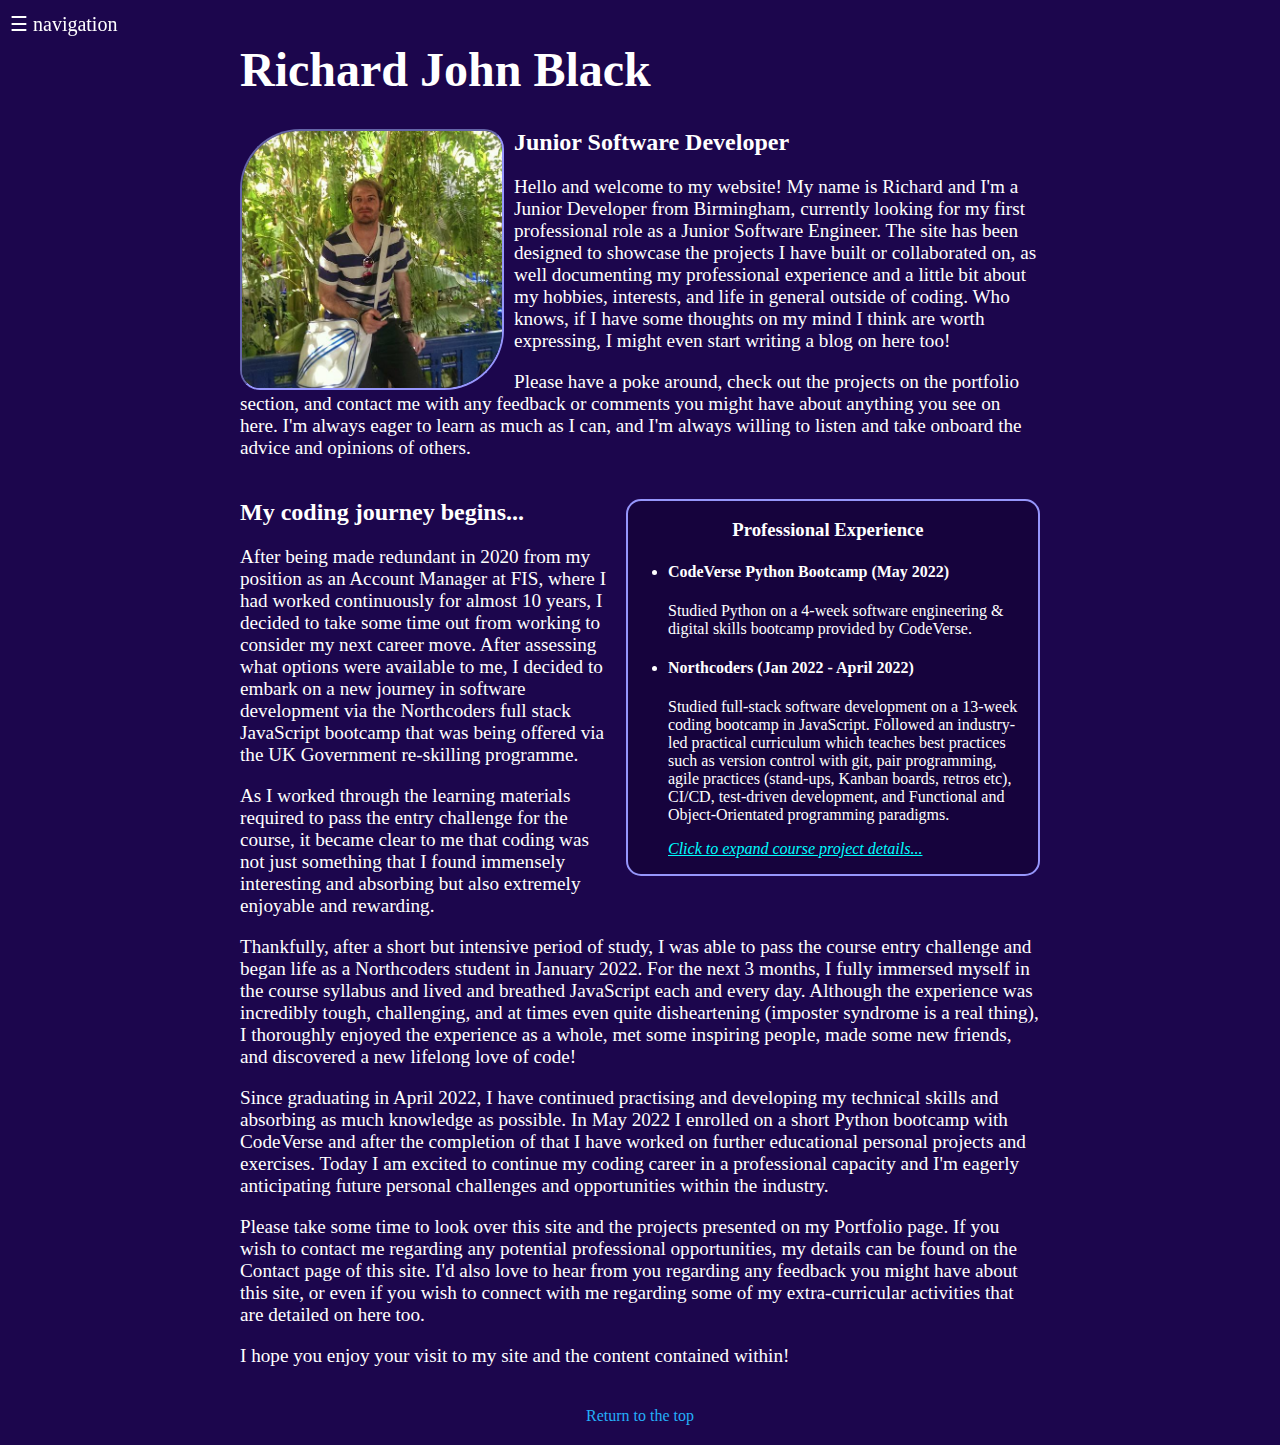
<file: index.html>
<!DOCTYPE html>
<html lang="en">
  <head>
    <meta charset="UTF-8" />
    <meta http-equiv="X-UA-Compatible" content="IE=edge" />
    <meta name="viewport" content="width=device-width, initial-scale=1.0" />
    <meta
      name="description"
      content="Home page of portfolio website for Richard John Black, a Junior Software Developer from Birmingham, UK."
    />
    <title>Richard John Black - Developer Portfolio</title>
    <link rel="stylesheet" href="index.css" />
    <link
      rel="apple-touch-icon"
      sizes="180x180"
      href="./images/icons/apple-touch-icon.png"
    />
    <link
      rel="icon"
      type="image/png"
      sizes="32x32"
      href="./images/icons/favicon-32x32.png"
    />
    <link
      rel="icon"
      type="image/png"
      sizes="16x16"
      href="./images/icons/favicon-16x16.png"
    />
    <link rel="manifest" href="./images/icons/site.webmanifest" />
    <link
      rel="mask-icon"
      href="./images/icons/safari-pinned-tab.svg"
      color="#5bbad5"
    />
    <link rel="shortcut icon" href="./images/icons/favicon.ico" />
    <meta name="msapplication-TileColor" content="#da532c" />
    <meta
      name="msapplication-config"
      content="./images/icons/browserconfig.xml"
    />
    <meta name="theme-color" content="#ffffff" />
    <script src="./index.js" defer></script>
  </head>

  <body>
    <div id="sidenav">
      <a href="javascript:void(0)" id="closebtn" onclick="closeNav()"
        >&times;</a
      >
      <p id="current-page-nav">Home</p>
      <a href="./portfolio.html">Portfolio</a>
      <a href="./about.html">About</a>
      <a href="./links.html">Links</a>
      <a href="./contact.html">Contact</a>
    </div>

    <div id="opaque-filter"></div>

    <nav id="header-nav-block">
      <span id="hamburger" onclick="openNav()">&#9776; navigation</span>
      <h1 id="portrait-header">Richard John Black</h1>
    </nav>

    <div id="main">
      <article id="my-info">
        <header>
          <h1 id="main-header">Richard John Black</h1>
        </header>

        <section id="intro-block">
          <img
            id="profile-image"
            src="./images/profile.jpg"
            alt="Richard's profile picture"
          />
          <h2 id="sub-header">Junior Software Developer</h2>
          <p>
            Hello and welcome to my website! My name is Richard and I'm a Junior
            Developer from Birmingham, currently looking for my first
            professional role as a Junior Software Engineer. The site has been
            designed to showcase the projects I have built or collaborated on,
            as well documenting my professional experience and a little bit
            about my hobbies, interests, and life in general outside of coding.
            Who knows, if I have some thoughts on my mind I think are worth
            expressing, I might even start writing a blog on here too!
          </p>
          <p>
            Please have a poke around, check out the projects on the portfolio
            section, and contact me with any feedback or comments you might have
            about anything you see on here. I'm always eager to learn as much as
            I can, and I'm always willing to listen and take onboard the advice
            and opinions of others.
          </p>
        </section>

        <section id="background">
          <div id="experience-list">
            <h3 id="exp-header">Professional Experience</h3>
            <ul>
              <li>
                <h4>CodeVerse Python Bootcamp (May 2022)</h4>
                <p>
                  Studied Python on a 4-week software engineering & digital
                  skills bootcamp provided by CodeVerse.
                </p>
              </li>
              <li>
                <h4>Northcoders (Jan 2022 - April 2022)</h4>
                <p>
                  Studied full-stack software development on a 13-week coding
                  bootcamp in JavaScript. Followed an industry-led practical
                  curriculum which teaches best practices such as version
                  control with git, pair programming, agile practices
                  (stand-ups, Kanban boards, retros etc), CI/CD, test-driven
                  development, and Functional and Object-Orientated programming
                  paradigms.
                </p>
                <p id="projectExpandButton" onclick="displayProjectsToggle()">
                  Click to expand course project details...
                </p>
                <div id="project-list">
                  <h4>Front-end Project - News App</h4>
                  <p>
                    I built a mobile first designed front-end architecture in
                    React that acts as a news app to serve news articles via
                    integration with the back-end project News API. The app was
                    built utilising NodeJS, CSS, HTML5, and Material UI.
                  </p>
                  <h4>Back-end Project - News API</h4>
                  <p>
                    I built a RESTful API to interact with a PostgreSQL
                    database, incorporating MVC programming principles in order
                    to provide data to the front-end news app project. Built
                    with Express utilising full TDD incorporating the Jest
                    library and Supertest.
                  </p>
                  <h4>Final Project - Tremolo</h4>
                  <p>
                    As part of a 5-person team I created an app that enables
                    musicians to network via geolocation and post classified ads
                    for collaborating with each other. The front-end
                    architecture was built using Svelte, hosted as a Progressive
                    Web Application, and integrated with Firebase for the
                    database and user authentication implementation.
                  </p>
                </div>
              </li>
            </ul>
          </div>
          <div id="coding-journey">
            <h2 id="background-header">My coding journey begins...</h2>
            <p>
              After being made redundant in 2020 from my position as an Account
              Manager at FIS, where I had worked continuously for almost 10
              years, I decided to take some time out from working to consider my
              next career move. After assessing what options were available to
              me, I decided to embark on a new
              journey in software development via the Northcoders full stack
              JavaScript bootcamp that was being offered via the UK
              Government re-skilling programme.
            </p>

            <p>
              As I worked through the learning materials required to pass the
              entry challenge for the course, it became clear to me that coding
              was not just something that I found immensely interesting and
              absorbing but also extremely enjoyable and rewarding.
            </p>

            <p>
              Thankfully, after a short but intensive period of study, I was
              able to pass the course entry challenge and began life as a
              Northcoders student in January 2022. For the next 3 months, I
              fully immersed myself in the course syllabus and lived and
              breathed JavaScript each and every day. Although the experience
              was incredibly tough, challenging, and at times even quite
              disheartening (imposter syndrome is a real thing), I thoroughly
              enjoyed the experience as a whole, met some inspiring people, made
              some new friends, and discovered a new lifelong love of code!
            </p>

            <p>
              Since graduating in April 2022, I have continued practising and
              developing my technical skills and absorbing as much knowledge as
              possible. In May 2022 I enrolled on a short Python bootcamp with
              CodeVerse and after the completion of that I have worked on
              further educational personal projects and exercises. Today I am
              excited to continue my coding career in a professional capacity
              and I'm eagerly anticipating future personal challenges and
              opportunities within the industry.
            </p>
            <p>
              Please take some time to look over this site and the projects
              presented on my Portfolio page. If you wish to contact me
              regarding any potential professional opportunities, my details can
              be found on the Contact page of this site. I'd also love to hear
              from you regarding any feedback you might have about this site, or
              even if you wish to connect with me regarding some of my
              extra-curricular activities that are detailed on here too.
            </p>
            <p>
              I hope you enjoy your visit to my site and the content contained
              within!
            </p>
          </div>
        </section>
      </article>

      <div id="toplink-block">
        <a href="#">Return to the top</a>
      </div>
    </div>
  </body>
</html>
</file>
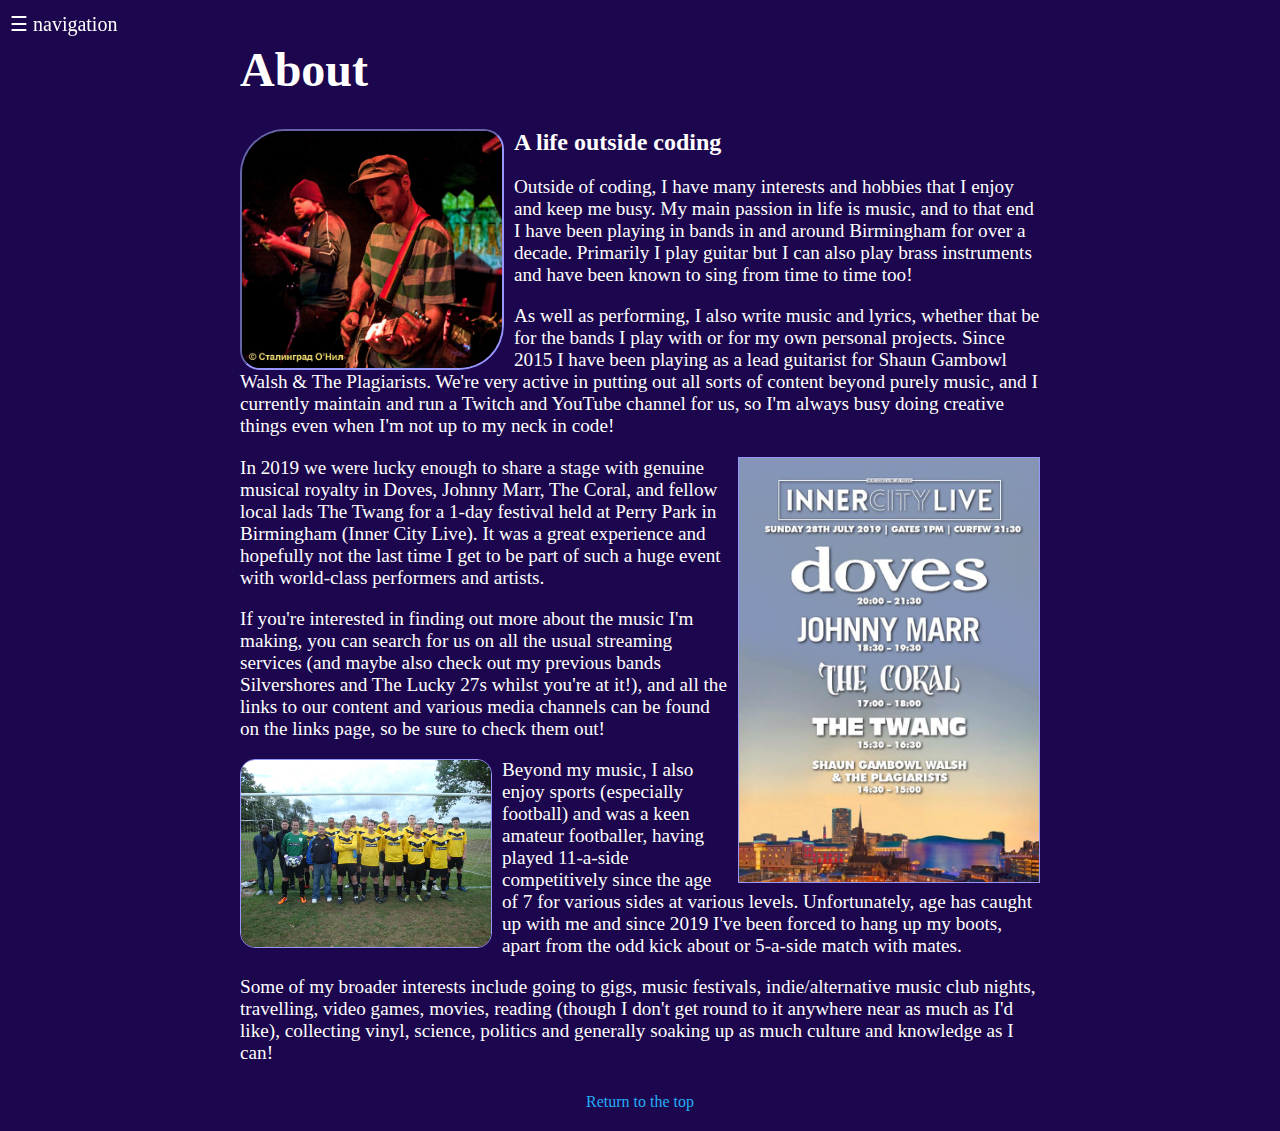
<file: about.html>
<!DOCTYPE html>
<html lang="en">
  <head>
    <meta charset="UTF-8" />
    <meta http-equiv="X-UA-Compatible" content="IE=edge" />
    <meta name="viewport" content="width=device-width, initial-scale=1.0" />
    <meta
      name="description"
      content="About page of portfolio website for Richard John Black, a Junior Software Developer from Birmingham, UK."
    />
    <title>About</title>
    <link rel="stylesheet" href="index.css" />
    <link rel="apple-touch-icon" sizes="180x180" href="./images/icons/apple-touch-icon.png">
<link rel="icon" type="image/png" sizes="32x32" href="./images/icons/favicon-32x32.png">
<link rel="icon" type="image/png" sizes="16x16" href="./images/icons/favicon-16x16.png">
<link rel="manifest" href="./images/icons/site.webmanifest">
<link rel="mask-icon" href="./images/icons/safari-pinned-tab.svg" color="#5bbad5">
<link rel="shortcut icon" href="./images/icons/favicon.ico">
<meta name="msapplication-TileColor" content="#da532c">
<meta name="msapplication-config" content="./images/icons/browserconfig.xml">
<meta name="theme-color" content="#ffffff">
    <script src="./index.js" defer></script>
  </head>
  <body>
    <div id="sidenav">
      <a href="javascript:void(0)" id="closebtn" onclick="closeNav()"
        >&times;</a
      >
      <a href="./index.html">Home</a>
      <a href="./portfolio.html">Portfolio</a>
      <p id="current-page-nav">About</p>
      <a href="./links.html">Links</a>
      <a href="./contact.html">Contact</a>
    </div>

    <div id="opaque-filter"></div>

    <nav id="header-nav-block">
      <span id="hamburger" onclick="openNav()">&#9776; navigation</span>
      <h1 id="portrait-header">About</h1>
    </nav>

    <div id="main">
      <article id="about-me-block">
        <header>
          <h1 id="about-header">About</h1>
        </header>

        <img
          src="./images/guitar.jpg"
          id="guitar-pic"
          alt="me playing guitar onstage"
        />

        <h2 id="about-subheader">A life outside coding</h2>

        <p>
          Outside of coding, I have many interests and hobbies that I enjoy and keep me busy. My main passion
          in life is music, and to that end I have been playing in bands in and
          around Birmingham for over a decade. Primarily I play guitar but I can
          also play brass instruments and have been known to sing from time to
          time too!
        </p>

        <p>
          As well as performing, I also write music and lyrics, whether that be
          for the bands I play with or for my own personal projects. Since 2015
          I have been playing as a lead guitarist for Shaun Gambowl Walsh & The
          Plagiarists. We're very active in putting out all sorts of content
          beyond purely music, and I currently maintain and run a Twitch and
          YouTube channel for us, so I'm always busy doing creative things even
          when I'm not up to my neck in code!
        </p>

        <img
          src="./images/innercity.jpg"
          id="gig-poster"
          alt="a poster for Inner City Live 2019"
        />

        <p>
          In 2019 we were lucky enough to share a stage with genuine musical
          royalty in Doves, Johnny Marr, The Coral, and fellow local lads The
          Twang for a 1-day festival held at Perry Park in Birmingham (Inner
          City Live). It was a great experience and hopefully not the last time
          I get to be part of such a huge event with world-class performers and
          artists.
        </p>

        <p>
          If you're interested in finding out more about the music I'm making,
          you can search for us on all the usual streaming services (and maybe
          also check out my previous bands Silvershores and The Lucky 27s whilst
          you're at it!), and all the links to our content and various media
          channels can be found on the links page, so be sure to check them out!
        </p>

        <img
          src="./images/football.jpg"
          id="football-pic"
          alt="a team photograph of Birmingham Citadel FC"
        />

        <p>
          Beyond my music, I also enjoy sports (especially football) and was a
          keen amateur footballer, having played 11-a-side competitively since
          the age of 7 for various sides at various levels. Unfortunately, age
          has caught up with me and since 2019 I've been forced to hang up my
          boots, apart from the odd kick about or 5-a-side match with mates.
        </p>

        <p>
          Some of my broader interests include going to gigs, music festivals,
          indie/alternative music club nights, travelling, video games, movies,
          reading (though I don't get round to it anywhere near as much as I'd
          like), collecting vinyl, science, politics and generally soaking up as
          much culture and knowledge as I can!
        </p>
      </article>

      <div id="toplink-block">
        <a href="#">Return to the top</a>
      </div>
    </div>
  </body>
</html>
</file>
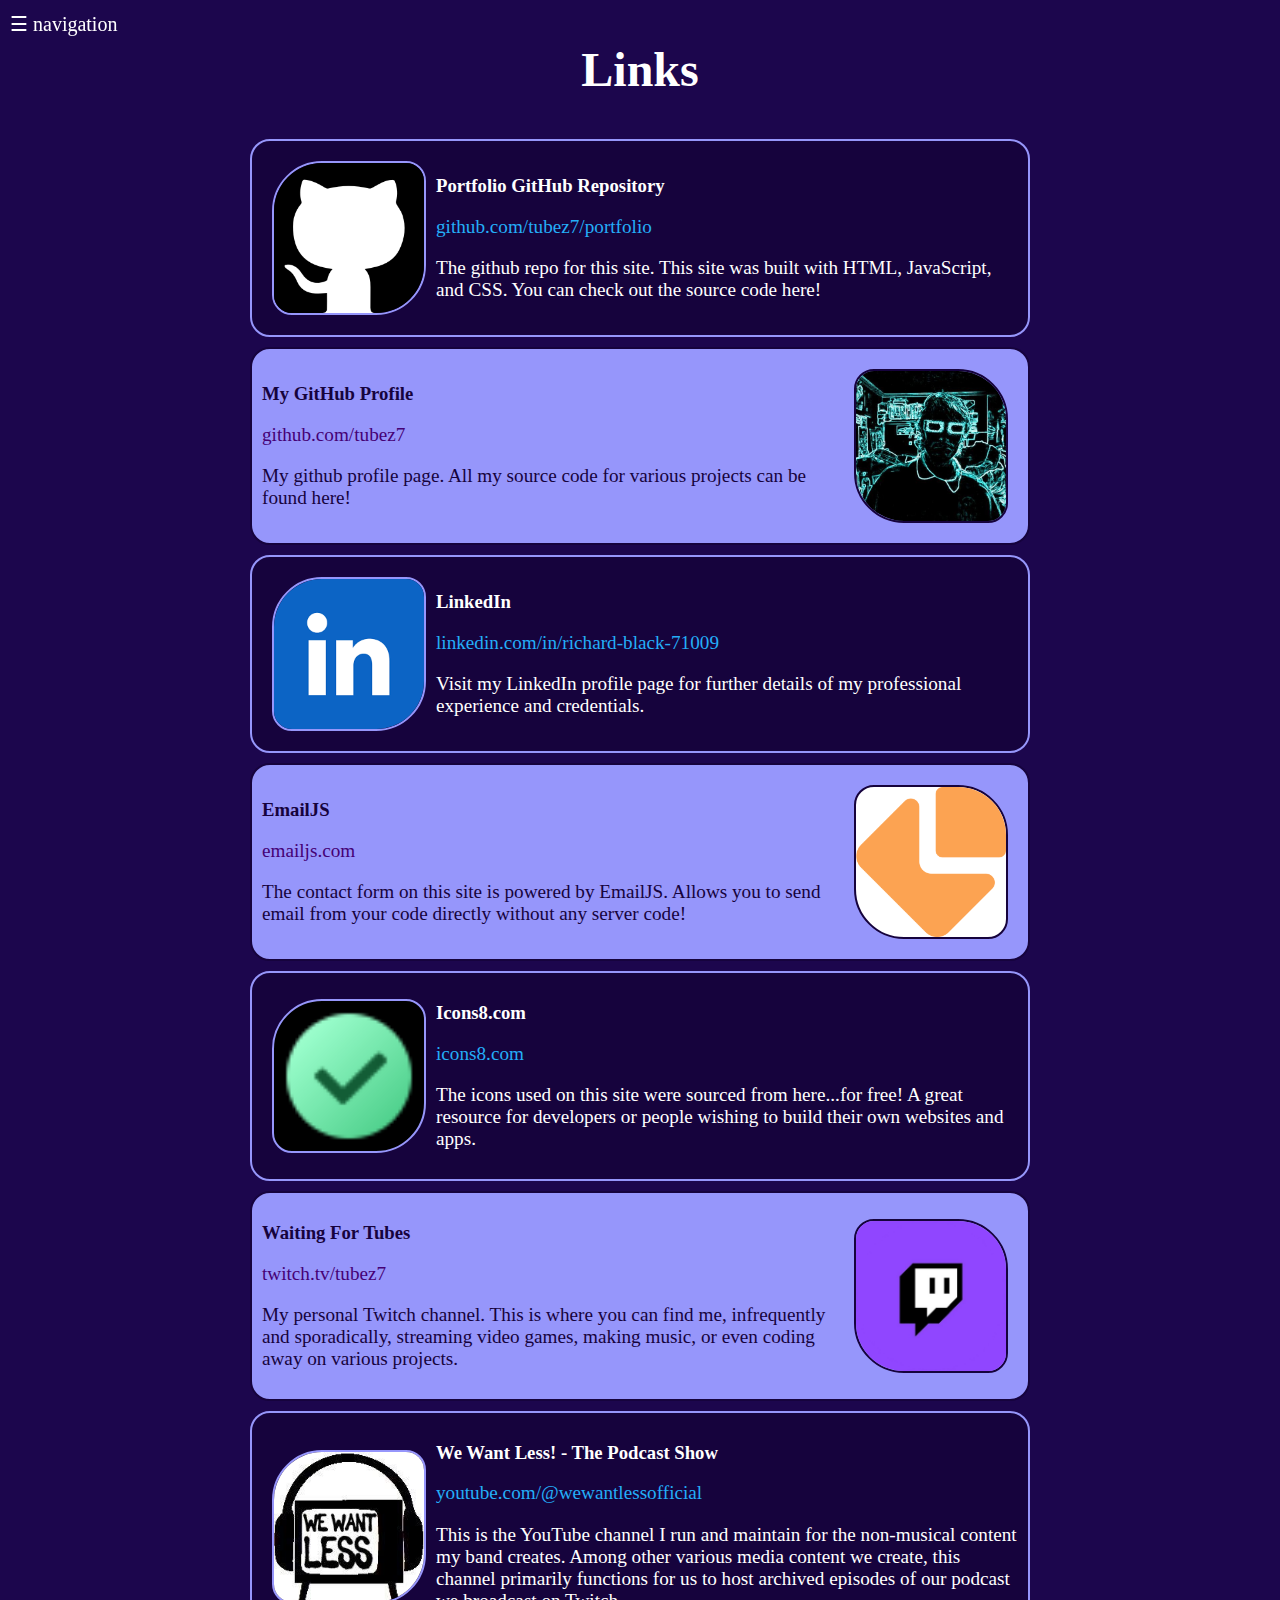
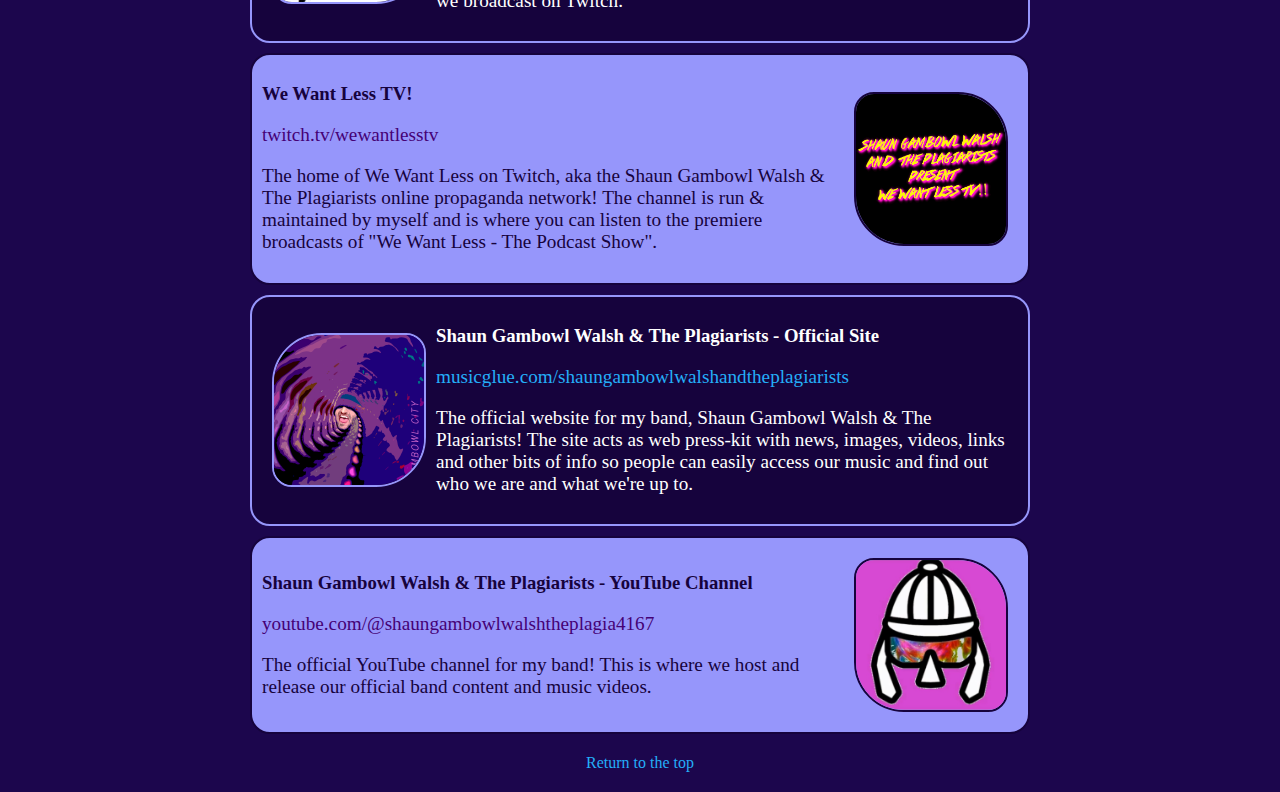
<file: links.html>
<!DOCTYPE html>
<html lang="en">
  <head>
    <meta charset="UTF-8" />
    <meta http-equiv="X-UA-Compatible" content="IE=edge" />
    <meta name="viewport" content="width=device-width, initial-scale=1.0" />
    <meta
      name="description"
      content="Links page of portfolio website for Richard John Black, a Junior Software Developer from Birmingham, UK."
    />
    <title>Links</title>
    <link rel="stylesheet" href="index.css" />
    <link rel="stylesheet" href="index.css" />
    <link
      rel="apple-touch-icon"
      sizes="180x180"
      href="./images/icons/apple-touch-icon.png"
    />
    <link
      rel="icon"
      type="image/png"
      sizes="32x32"
      href="./images/icons/favicon-32x32.png"
    />
    <link
      rel="icon"
      type="image/png"
      sizes="16x16"
      href="./images/icons/favicon-16x16.png"
    />
    <link rel="manifest" href="./images/icons/site.webmanifest" />
    <link
      rel="mask-icon"
      href="./images/icons/safari-pinned-tab.svg"
      color="#5bbad5"
    />
    <link rel="shortcut icon" href="./images/icons/favicon.ico" />
    <meta name="msapplication-TileColor" content="#da532c" />
    <meta
      name="msapplication-config"
      content="./images/icons/browserconfig.xml"
    />
    <meta name="theme-color" content="#ffffff" />
    <script src="./index.js" defer></script>
  </head>

  <body>
    <div id="sidenav">
      <a href="javascript:void(0)" id="closebtn" onclick="closeNav()"
        >&times;</a
      >
      <a href="./index.html">Home</a>
      <a href="./portfolio.html">Portfolio</a>
      <a href="./about.html">About</a>
      <p id="current-page-nav">Links</p>
      <a href="./contact.html">Contact</a>
    </div>

    <div id="opaque-filter"></div>

    <nav id="header-nav-block">
      <span id="hamburger" onclick="openNav()">&#9776; navigation</span>
      <h1 id="portrait-header">Links</h1>
    </nav>

    <div id="main">
      <header>
        <h1 id="links-header">Links</h1>
      </header>

      <div id="links-block">
        <div class="link-box">
          <img
            src="./images/git.png"
            class="link-image"
            alt="screenshot for the link"
          />
          <div class="link-text">
            <h3 class="link-title">Portfolio GitHub Repository</h3>
            <a
              class="link-url"
              href="https://www.github.com/tubez7/portfolio"
              target="_blank"
              rel="noopener external"
              >github.com/<wbr />tubez7/<wbr />portfolio</a
            >
            <p>
              The github repo for this site. This site was built with HTML,
              JavaScript, and CSS. You can check out the source code here!
            </p>
          </div>
        </div>

        <div class="link-box">
          <img
            src="./images/tubesprofile.jpg"
            class="link-image"
            alt="screenshot for the link"
          />
          <div class="link-text">
            <h3 class="link-title">My GitHub Profile</h3>
            <a
              class="link-url"
              href="https://www.github.com/tubez7"
              target="_blank"
              rel="noopener external"
              >github.com/<wbr />tubez7</a
            >
            <p>
              My github profile page. All my source code for various projects
              can be found here!
            </p>
          </div>
        </div>

        <div class="link-box">
          <img
            src="./images/linkedin.png"
            class="link-image"
            alt="screenshot for the link"
          />
          <div class="link-text">
            <h3 class="link-title">LinkedIn</h3>
            <a
              class="link-url"
              href="https://www.linkedin.com/in/richard-black-71009/"
              target="_blank"
              rel="noopener external"
              >linkedin.com/<wbr />in/<wbr />richard-<wbr />black-<wbr />71009</a
            >
            <p>
              Visit my LinkedIn profile page for further details of my
              professional experience and credentials.
            </p>
          </div>
        </div>

        <div class="link-box">
          <img
            src="./images/logo.png"
            class="link-image"
            alt="screenshot for the link"
            id="emailjs-image"
          />
          <div class="link-text">
            <h3 class="link-title">EmailJS</h3>
            <a
              class="link-url"
              href="https://www.emailjs.com"
              target="_blank"
              rel="noopener external"
              >emailjs.com</a
            >
            <p>
              The contact form on this site is powered by EmailJS. Allows you to
              send email from your code directly without any server code!
            </p>
          </div>
        </div>

        <div class="link-box">
          <img
            src="./images/icons/icons8-checkmark-48.png"
            class="link-image"
            alt="screenshot for the link"
            id="icon-image"
          />
          <div class="link-text">
            <h3 class="link-title">Icons8.com</h3>
            <a
              class="link-url"
              href="https://www.icons8.com"
              target="_blank"
              rel="noopener external"
              >icons8.com</a
            >
            <p>
              The icons used on this site were sourced from here...for free! A
              great resource for developers or people wishing to build their own
              websites and apps.
            </p>
          </div>
        </div>

        <div class="link-box">
          <img
            src="./images/twitch.jpg"
            class="link-image"
            alt="screenshot for the link"
          />
          <div class="link-text">
            <h3 class="link-title">Waiting For Tubes</h3>
            <a
              class="link-url"
              href="https://www.twitch.tv/tubez7"
              target="_blank"
              rel="noopener external"
              >twitch.tv/<wbr />tubez7</a
            >
            <p>
              My personal Twitch channel. This is where you can find me,
              infrequently and sporadically, streaming video games, making
              music, or even coding away on various projects.
            </p>
          </div>
        </div>

        <div class="link-box">
          <img
            src="./images/wwltvlogo.jpg"
            class="link-image"
            alt="screenshot for the link"
          />
          <div class="link-text">
            <h3 class="link-title">We Want Less! - The Podcast Show</h3>
            <a
              class="link-url"
              href="https://www.youtube.com/@wewantlessofficial"
              target="_blank"
              rel="noopener external"
              >youtube.com/<wbr />@wewantlessofficial</a
            >
            <p>
              This is the YouTube channel I run and maintain for the non-musical
              content my band creates. Among other various media content we
              create, this channel primarily functions for us to host archived
              episodes of our podcast we broadcast on Twitch.
            </p>
          </div>
        </div>

        <div class="link-box">
          <img
            src="./images/wewantlesstvsquare.jpg"
            class="link-image"
            alt="screenshot for the link"
          />
          <div class="link-text">
            <h3 class="link-title">We Want Less TV!</h3>
            <a
              class="link-url"
              href="https://www.twitch.tv/wewantlesstv"
              target="_blank"
              rel="noopener external"
              >twitch.tv/<wbr />wewantlesstv</a
            >
            <p>
              The home of We Want Less on Twitch, aka the Shaun Gambowl Walsh &
              The Plagiarists online propaganda network! The channel is run &
              maintained by myself and is where you can listen to the premiere
              broadcasts of "We Want Less - The Podcast Show".
            </p>
          </div>
        </div>

        <div class="link-box">
          <img
            src="./images/gambowlcity.jpg"
            class="link-image"
            alt="screenshot for the link"
          />
          <div class="link-text">
            <h3 class="link-title">
              Shaun Gambowl Walsh & The Plagiarists - Official Site
            </h3>
            <a
              class="link-url"
              href="https://www.musicglue.com/shaungambowlwalshandtheplagiarists"
              target="_blank"
              rel="noopener external"
              >musicglue.com/<wbr />shaungambowlwalsh<wbr />andthe<wbr />plagiarists</a
            >
            <p>
              The official website for my band, Shaun Gambowl Walsh & The
              Plagiarists! The site acts as web press-kit with news, images,
              videos, links and other bits of info so people can easily access
              our music and find out who we are and what we're up to.
            </p>
          </div>
        </div>

        <div class="link-box">
          <img
            src="./images/710x710.jpg"
            class="link-image"
            alt="screenshot for the link"
          />
          <div class="link-text">
            <h3 class="link-title">
              Shaun Gambowl Walsh & The Plagiarists - YouTube Channel
            </h3>
            <a
              class="link-url"
              href="https://www.youtube.com/@shaungambowlwalshtheplagia4167"
              target="_blank"
              rel="noopener external"
              >youtube.com/<wbr />@shaungambowlwalshtheplagia<wbr />4167</a
            >
            <p>
              The official YouTube channel for my band! This is where we host
              and release our official band content and music videos.
            </p>
          </div>
        </div>
      </div>

      <div id="toplink-block">
        <a href="#">Return to the top</a>
      </div>
    </div>
  </body>
</html>
</file>
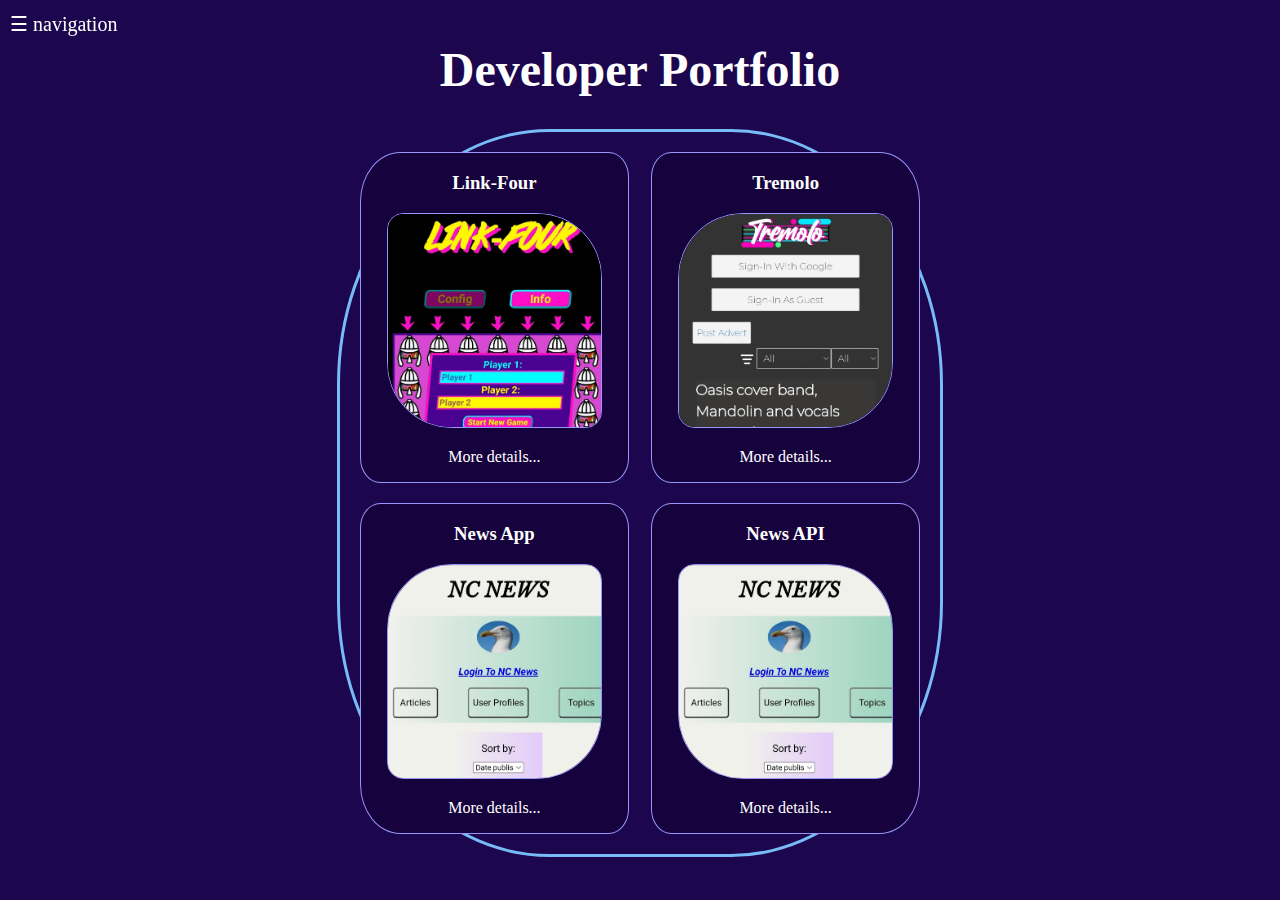
<file: portfolio.html>
<!DOCTYPE html>
<html lang="en">
  <head>
    <meta charset="UTF-8" />
    <meta http-equiv="X-UA-Compatible" content="IE=edge" />
    <meta name="viewport" content="width=device-width, initial-scale=1.0" />
    <meta
      name="description"
      content="Developer Portfolio for Richard John Black, a Junior Software Developer from Birmingham, UK."
    />
    <title>Portfolio</title>
    <link rel="stylesheet" href="index.css" />
    <link rel="stylesheet" href="index.css" />
    <link
      rel="apple-touch-icon"
      sizes="180x180"
      href="./images/icons/apple-touch-icon.png"
    />
    <link
      rel="icon"
      type="image/png"
      sizes="32x32"
      href="./images/icons/favicon-32x32.png"
    />
    <link
      rel="icon"
      type="image/png"
      sizes="16x16"
      href="./images/icons/favicon-16x16.png"
    />
    <link rel="manifest" href="./images/icons/site.webmanifest" />
    <link
      rel="mask-icon"
      href="./images/icons/safari-pinned-tab.svg"
      color="#5bbad5"
    />
    <link rel="shortcut icon" href="./images/icons/favicon.ico" />
    <meta name="msapplication-TileColor" content="#da532c" />
    <meta
      name="msapplication-config"
      content="./images/icons/browserconfig.xml"
    />
    <meta name="theme-color" content="#ffffff" />
    <script src="./index.js" defer></script>
  </head>

  <body>
    <div id="sidenav">
      <a href="javascript:void(0)" id="closebtn" onclick="closeNav()"
        >&times;</a
      >
      <a href="./index.html">Home</a>
      <p id="current-page-nav">Portfolio</p>
      <a href="./about.html">About</a>
      <a href="./links.html">Links</a>
      <a href="./contact.html">Contact</a>
    </div>

    <div id="opaque-filter" onclick="closeProjectCard()"></div>

    <nav id="header-nav-block">
      <span id="hamburger" onclick="openNav()">&#9776; navigation</span>
      <h1 id="portrait-header">Developer Portfolio</h1>
    </nav>

    <div id="main">
      <header>
        <h1 id="portfolio-header">Developer Portfolio</h1>
      </header>

      <div id="portfolio-grid">
        <div id="project-expand-card">
          <div id="project-info">
            <img
              src="./images/profile.jpg"
              alt="project image"
              id="project-image"
            />

            <h3 id="project-title">NAME OF PROJECT</h3>
            <a
              id="project-url"
              href="javascript:void(0)"
              target="_blank"
              rel="noopener external"
              class="project-links"
              >PROJECT URL</a
            >
            <br />
            <a
              id="github-url"
              href="javascript:void(0)"
              target="_blank"
              rel="noopener external"
              class="project-links"
              >GITHUB URL</a
            >

            <p id="project-description">Some descriptive text...</p>
          </div>
          <a
          href="javascript:void(0)"
            id="project-close-button"
            class="project-links"
            onclick="closeProjectCard()"
            >Close &times;</a
          >
        </div>

        <div class="project-cards">
          <h3>Link-Four</h3>
          <img
            class="thumbnails"
            src="./images/portfolio-link4.jpg"
            alt="linkfour-image"
          />
          <p>More details...</p>
        </div>

        <div class="project-cards">
          <h3>Tremolo</h3>
          <img
            class="thumbnails"
            src="./images/portfolio-trem.jpg"
            alt="tremolo-image"
          />
          <p>More details...</p>
        </div>

        <div class="project-cards">
          <h3>News App</h3>
          <img
            class="thumbnails"
            src="./images/portfolio-nc.jpg"
            alt="news app-image"
          />
          <p>More details...</p>
        </div>
        <div class="project-cards">
          <h3>News API</h3>
          <img
            class="thumbnails"
            src="./images/portfolio-nc.jpg"
            alt="news api-image"
          />
          <p>More details...</p>
        </div>
      </div>
    </div>
  </body>
</html>
</file>
<file: index.css>
/* --- UNIVERSAL CSS RULES FOR ALL PAGES --- */

body {
  background-color: rgb(28, 6, 77);
  color: white;
  margin: 0;
  padding: 10px;
  font-family: "Times New Roman", Times, serif;
}

#opaque-filter {
  position: fixed;
  display: none;
  top: 0;
  left: 0;
  right: 0;
  bottom: 0;
  width: 100%;
  height: 100%;
  z-index: 3;
  background-color: black;
  filter: alpha(opacity=70);
  opacity: 0.7;
}

#toplink-block {
  text-align: center;
  margin-top: 10px;
  margin-bottom: 10px;
}

#main {
  position: relative;
  display: flex;
  flex-direction: column;
  align-items: center;
  justify-content: center;
}

a {
  color: rgb(36, 174, 248);
  text-decoration: none;
  transition: 0.2s;
}

a:visited {
  color: aqua;
}

@media (hover: hover) {
  a:hover {
    text-decoration: underline;
    transition: 0.2s;
  }
}

/* side nav menu CSS */
#sidenav {
  height: 100vh;
  width: 0; /* changes with JavaScript */
  position: fixed; /* Stay in place */
  z-index: 4; /* Stay on top */
  top: 0; /* Stay at the top */
  left: 0;
  background-color: rgb(22, 3, 61);
  overflow-x: hidden; /* Disable horizontal scroll */
  padding-top: 60px; /* Place content 60px from the top */
  transition: 0.5s; /* 0.5 second transition effect to slide in the sidenav */
  border-right: none; /*changes with JS*/
  border-color: #ababab;
  border-width: 3px;
}

/* side nav menu links */
#sidenav a {
  padding: 8px 8px 8px 32px;
  text-decoration: none;
  font-size: 25px;
  color: #ababab;
  display: block;
  transition: 0.2s;
}

#sidenav a:visited {
  color: #ababab;
  text-decoration: none;
}

@media (hover: hover) {
  #sidenav a:hover {
    color: #f1f1f1;
    transition: 0.2s;
  }
}

#sidenav p {
  padding: 8px 8px 8px 32px;
  text-decoration: underline;
  font-size: 27px;
  color: #ababab;
  margin: 0;
}

#sidenav #closebtn {
  position: absolute;
  top: 0;
  right: 25px;
  font-size: 36px;
  margin-left: 50px;
}

@media screen and (max-height: 450px) {
  #sidenav {
    padding-top: 15px;
  }
  #sidenav a {
    font-size: 18px;
  }
}

/* nav bar block CSS */
#header-nav-block {
  display: inline-flex;
  justify-content: space-between;
  align-items: center;
  background-color: rgb(28, 6, 77, 0);
  position: fixed;
  z-index: 1;
  top: 0;
  right: 0;
  left: 0;
  padding: 5px;
  width: inherit;
}

#portrait-header {
  display: block;
  margin-block-start: 0;
  margin-block-end: 0;
  visibility: hidden;
}

/* mobile/tablet display nav bar block */
@media screen and (orientation: portrait),
  screen and (orientation: landscape) and (max-width: 990px) {
  #header-nav-block {
    background-color: rgb(22, 3, 61);
    border-bottom-style: solid;
    border-color: #ababab;
    color: #ababab;
  }

  #main {
    padding-top: 60px;
  }

  header {
    display: none;
  }

  #portrait-header {
    visibility: visible;
    padding: 5px;
  }
}

#hamburger {
  cursor: pointer;
  font-size: 20px;
  visibility: visible;
  transition: background-color 0.2s;
  border-radius: 15% / 75%;
  padding: 5px;
}

@media (hover: hover) {
  #hamburger:hover {
    transition: 0.2s;
    background-color: rgb(127, 255, 212, 0.2);
    color: #ababab;
  }
}

/* --- CSS RULES FOR HOMEPAGE --- */

#my-info {
  max-width: 800px;
}

#main-header {
  font-size: 3em;
}

#sub-header {
  text-align: left;
}

#profile-image {
  display: block;
  float: left;
  max-width: 260px;
  height: auto;
  margin: auto 10px 0.95px auto; /* right & bottom */
  border-radius: 60px 20px;
  border-style: inset;
  border-color: rgb(150, 150, 251);
  border-width: 2px;
}

@media screen and (max-width: 510px) {
  #profile-image {
    float: none;
    margin: auto;
  }

  #sub-header {
    clear: left;
    text-align: center;
  }
}

@media screen and (max-width: 298px) {
  #profile-image {
    max-width: 240px;
  }
}

#intro-block {
  margin-bottom: 10px;
}

#intro-block::after {
  content: "";
  clear: both;
  display: table;
}

#intro-block p {
  font-size: larger;
}

#background {
  margin-bottom: 10px;
  display: flow-root;
}

#background::after {
  content: "";
  clear: both;
  display: table;
}

#background-header {
  margin-block-start: 10px;
  clear: left;
}

#experience-list {
  float: right;
  border-style: solid;
  border-color: rgb(150, 150, 251);
  max-width: 400px;
  margin-top: 10px;
  margin-left: 10px;
  margin-bottom: 10px;
  background-color: rgb(22, 3, 61);
  padding-right: 10px;
  border-radius: 15px;
  border-width: 2px;
}

@media screen and (max-width: 610px) {
  #background-header {
    clear: right;
    margin-block-start: 0.83em;
  }

  #experience-list {
    float: none;
    margin: auto;
  }
}

#exp-header {
  text-align: center;
}

#projectExpandButton {
  cursor: pointer;
  font-style: italic;
  text-decoration: underline;
  color: aqua;
}

#project-list {
  display: none;
}

#coding-journey p {
  font-size: larger;
}

/* --- CSS RULES FOR PORTFOLIO PAGE --- */

#portfolio-header {
  font-size: 3em;
}

#portfolio-grid {
  display: grid;
  grid-template-columns: repeat(2, 1fr);
  max-width: 560px;
  max-height: auto;
  grid-column-gap: 4%;
  grid-row-gap: 20px;
  text-align: center;
  border-style: solid;
  border-color: rgb(119, 187, 247);
  border-radius: 35%;
  padding: 20px;
}

@media screen and (max-width: 420px) {
  #portfolio-grid {
    grid-row-gap: 10px;
  }
}

.project-cards {
  border-style: solid;
  border-color: rgb(150, 150, 251);
  border-width: 0.5px;
  background-color: rgb(22, 3, 61);
  transition: 0.2s;
  cursor: pointer;
}

#portfolio-grid > :nth-child(2).project-cards {
  border-radius: 15% 7.5% 7.5% 7.5%;
}

#portfolio-grid > :nth-child(3).project-cards {
  border-radius: 7.5% 15% 7.5% 7.5%;
}

#portfolio-grid > :nth-child(4).project-cards {
  border-radius: 7.5% 7.5% 7.5% 15%;
}

#portfolio-grid > :nth-child(5).project-cards {
  border-radius: 7.5% 7.5% 15% 7.5%;
}

.thumbnails {
  max-width: 80%;
  border-radius: 30% 7.5%;
  border-style: solid;
  border-width: 0.5px;
  border-color: rgb(150, 150, 251);
}

.project-cards:nth-child(2) img,
.project-cards:nth-child(5) img {
  border-radius: 7.5% 30%;
}

@media (hover: hover) {
  .project-cards:hover {
    transform: scale(1.1);
    transition: 0.2s;
  }
}

@keyframes drop {
  0% {
    top: 0%;
  }
  100% {
    top: 50%;
  }
}

@keyframes lift {
  0% {
    top: 50%;
  }
  100% {
    top: 0%;
  }
}

#project-expand-card {
  display: none;
  position: fixed;
  top: 50%;
  left: 50%;
  transform: translate(-50%, -50%);
  z-index: 3;
  border-style: solid;
  border-color: rgb(150, 150, 251);
  border-radius: 40px;
  background-color: rgb(22, 3, 61);
  text-align: left;
  padding: 10px;
  min-width: 240px;
  max-width: 550px;
}

#project-expand-card > * {
  visibility: hidden;
}

#project-info::after {
  content: "";
  clear: both;
  display: table;
}

#project-image {
  float: left;
  margin-right: 10px;
  max-width: 195px;
  border-radius: 25% 10%;
  border-style: solid;
  border-color: rgb(150, 150, 251);
  border-width: 0.5px;
}

#project-description {
  font-size: larger;
}

#project-close-button {
  display: block;
  text-align: center;
}

/* change layout for narrower displays */
@media screen and (orientation: landscape) and (max-width: 800px),
  screen and (orientation: portrait) and (max-width: 940px) {
  #project-expand-card {
    padding-top: 20px;
  }

  #project-image {
    float: none;
    display: block;
    margin: auto;
  }

  #project-title {
    text-align: center;
  }
}

/* ensures full content of pop-up is scrollable & not cut-off on smaller displays */
@media screen and (orientation: portrait) and (max-height: 808px),
  screen and (orientation: portrait) and (max-width: 579px) {
  #project-expand-card {
    position: absolute;
    transform: translate(-50%, -40%);
  }

  #project-image {
    max-width: 130px;
  }

  #project-description {
    font-size: 1em;
  }
}

/* --- CSS RULES FOR CONTACT PAGE --- */

#contact-header {
  font-size: 3em;
  margin-block-start: 0.83em;
  margin-block-end: 0.83em;
}

/* remove default border of the element */
fieldset {
  border-style: none;
}

#form-block {
  max-width: 800px;
  margin: auto;
}

#form-block::after {
  content: "";
  clear: both;
  display: table;
}

#contact-form {
  float: left;
  border-radius: 60px 20px;
  margin: auto 10px 10px auto; /* right & bottom */
  text-align: center;
  border-style: solid;
  border-color: rgb(150, 150, 251);
  border-width: 3px;
  background-color: rgb(22, 3, 61);
  width: 280px;
}

#text-block {
  padding-top: 1px;
}

@media screen and (max-width: 620px), screen and (orientation: portrait) {
  #contact-form {
    float: none;
    margin: auto;
  }
}

/*fixes centreing prob on v.small displays */
@media screen and (max-width: 320px) {
  #form-block {
    margin: 0;
  }

  #contact-form {
    width: 240px;
  }
}

@media screen and (orientation: portrait),
  screen and (orientation: landscape) and (max-width: 990px) {
  #contact-form {
    margin-block-start: 0;
  }
}

#submit-button {
  background-color: rgb(119, 187, 247);
  border-color: rgb(150, 150, 251);
  border-radius: 8px;
  color: rgb(22, 3, 61);
  margin: 0.25em;
  font-weight: bolder;
  transition: 0.2s;
}

#submit-button:disabled {
  opacity: 0.2;
}

@media (hover: hover) {
  #submit-button:enabled:hover {
    transform: scale(1.1);
    transition: 0.2s;
  }
}

#submit-button:enabled:active {
  transform: translateY(4px);
  transition: 0.2s;
}

#contact-form input:not([type="submit"]) {
  border-color: rgb(150, 150, 251);
  background-color: rgb(119, 187, 247);
  color: rgb(22, 3, 61);
  font-size: 14px;
  font-weight: 545;
  border-style: solid;
  border-width: 2px;
  width: 75%;
}

#contact-form input::placeholder {
  color: rgb(22, 3, 61);
  opacity: 0.6;
}

#name-message {
  display: none;
  color: red;
}

#surname-message {
  display: none;
  color: red;
}

#email-message {
  display: none;
  color: red;
}

#msg-message {
  display: none;
  color: red;
}

#message-box {
  background-color: rgb(119, 187, 247);
  color: rgb(22, 3, 61);
  border-style: solid;
  border-width: 2px;
  border-color: rgb(150, 150, 251);
  width: 90%;
  margin: auto;
  font-size: 14px;
  font-family: -apple-system, BlinkMacSystemFont, "Segoe UI", "Roboto", "Oxygen",
    "Ubuntu", "Cantarell", "Fira Sans", "Droid Sans", "Helvetica Neue",
    sans-serif;
  resize: none;
}

#message-box::placeholder {
  color: rgb(22, 3, 61);
  opacity: 0.6;
}

#email-response-popup {
  display: none;
  z-index: 3;
  position: fixed;
  text-align: center;
  width: 260px;
  height: auto;
  top: 50%;
  left: 50%;
  transform: translate(-50%, -50%);
  border-style: solid;
  border-color: rgb(150, 150, 251);
  border-radius: 40px 15px;
  border-width: 2px;
  background-color: rgb(22, 3, 61);
  padding: 10px;
}

@media screen and (max-width: 298px) {
  #email-response-popup {
    width: 240px;
  }
}

#response-header {
  display: inline-flex;
  align-items: center;
  justify-content: space-around;
}

#email-response-icon {
  max-width: 36px;
  margin-left: 10px;
}

#response-msg {
  font-size: 1.1em;
}

.contact-text {
  font-size: larger;
}

/* --- CSS RULES FOR LINKS PAGE --- */

#links-header {
  text-align: center;
  font-size: 3em;
}

#links-block {
  max-width: 800px;
}

/*fixes centreing prob on v.small displays */
@media screen and (max-width: 320px) {
  #links-block {
    max-width: 280px;
  }
}

#emailjs-image {
  background-color: white;
}

#icon-image {
  background-color: black;
}

.link-box {
  border-radius: 20px;
}

#links-block > :nth-child(odd).link-box {
  background-color: rgb(22, 3, 61);
}

#links-block > :nth-child(even).link-box {
  background-color: rgb(150, 150, 251);
  color: rgb(22, 3, 61);
  border-color: rgb(22, 3, 61);
}

#links-block > :nth-child(odd) img {
  display: block;
  width: 150px;
  height: 150px;
  margin: 10px;
  border-radius: 50px 20px;
}

#links-block > :nth-child(even) img {
  display: block;
  width: 150px;
  height: 150px;
  margin: 10px;
  border-radius: 20px 50px;
  order: 1;
  border-color: rgb(22, 3, 61);
}

#links-block > :nth-child(even) a {
  color: rgb(69, 1, 117);
}

#links-block > :nth-child(even) a:visited {
  color: rgb(142, 5, 119);
}

.link-box {
  display: flex;
  border: solid;
  border-color: rgb(150, 150, 251);
  border-width: 2px;
  padding: 10px;
  margin: 10px;
  max-width: 800px;
  align-items: center;
}

.link-box p, .link-box a {
  font-size: larger;
}

.link-text {
  display: block;
}

.link-image {
  border-style: solid;
  border-color: rgb(150, 150, 251);
  border-width: 2px;
}

@media screen and (max-width: 680px) {
  .link-box {
    flex-direction: column;
  }

  #links-block > :nth-child(even) .link-text {
    order: 1;
  }

  .link-title, .link-url {
    display: block;
    text-align: center;
  }
}

/* --- CSS RULES FOR ABOUT PAGE --- */

#about-me-block {
  max-width: 800px;
  margin: auto;
}

#about-header {
  font-size: 3em;
}

#about-me-block p {
  font-size: larger;
}

#about-me-block::after {
  content: "";
  clear: both;
  display: table;
}

#about-subheader {
  text-align: left;
}

#guitar-pic {
  display: block;
  float: left;
  max-width: 260px;
  height: auto;
  margin-right: 10px;
  border-style: inset;
  border-color: rgb(150, 150, 251);
  border-radius: 45px 20px;
  border-width: 2px;
}

#gig-poster {
  display: block;
  float: right;
  max-width: 300px;
  margin-left: 10px;
  border-style: solid;
  border-color: rgb(150, 150, 251);
  border-width: 1px;
}

#football-pic {
  display: block;
  max-width: 250px;
  float: left;
  margin-right: 10px;
  border-style: solid;
  border-color: rgb(150, 150, 251);
  border-width: 1px;
  border-radius: 15px;
}

@media screen and (max-width: 510px) {
  #about-subheader {
    text-align: center;
  }

  #guitar-pic {
    float: none;
    margin: auto;
  }

  #gig-poster {
    float: none;
    margin: auto;
  }

  #football-pic {
    float: none;
    margin: auto;
  }
}

@media screen and (max-width: 320px) {
  #guitar-pic {
    max-width: 240px;
  }

  #gig-poster {
    max-width: 240px;
  }
}
</file>
